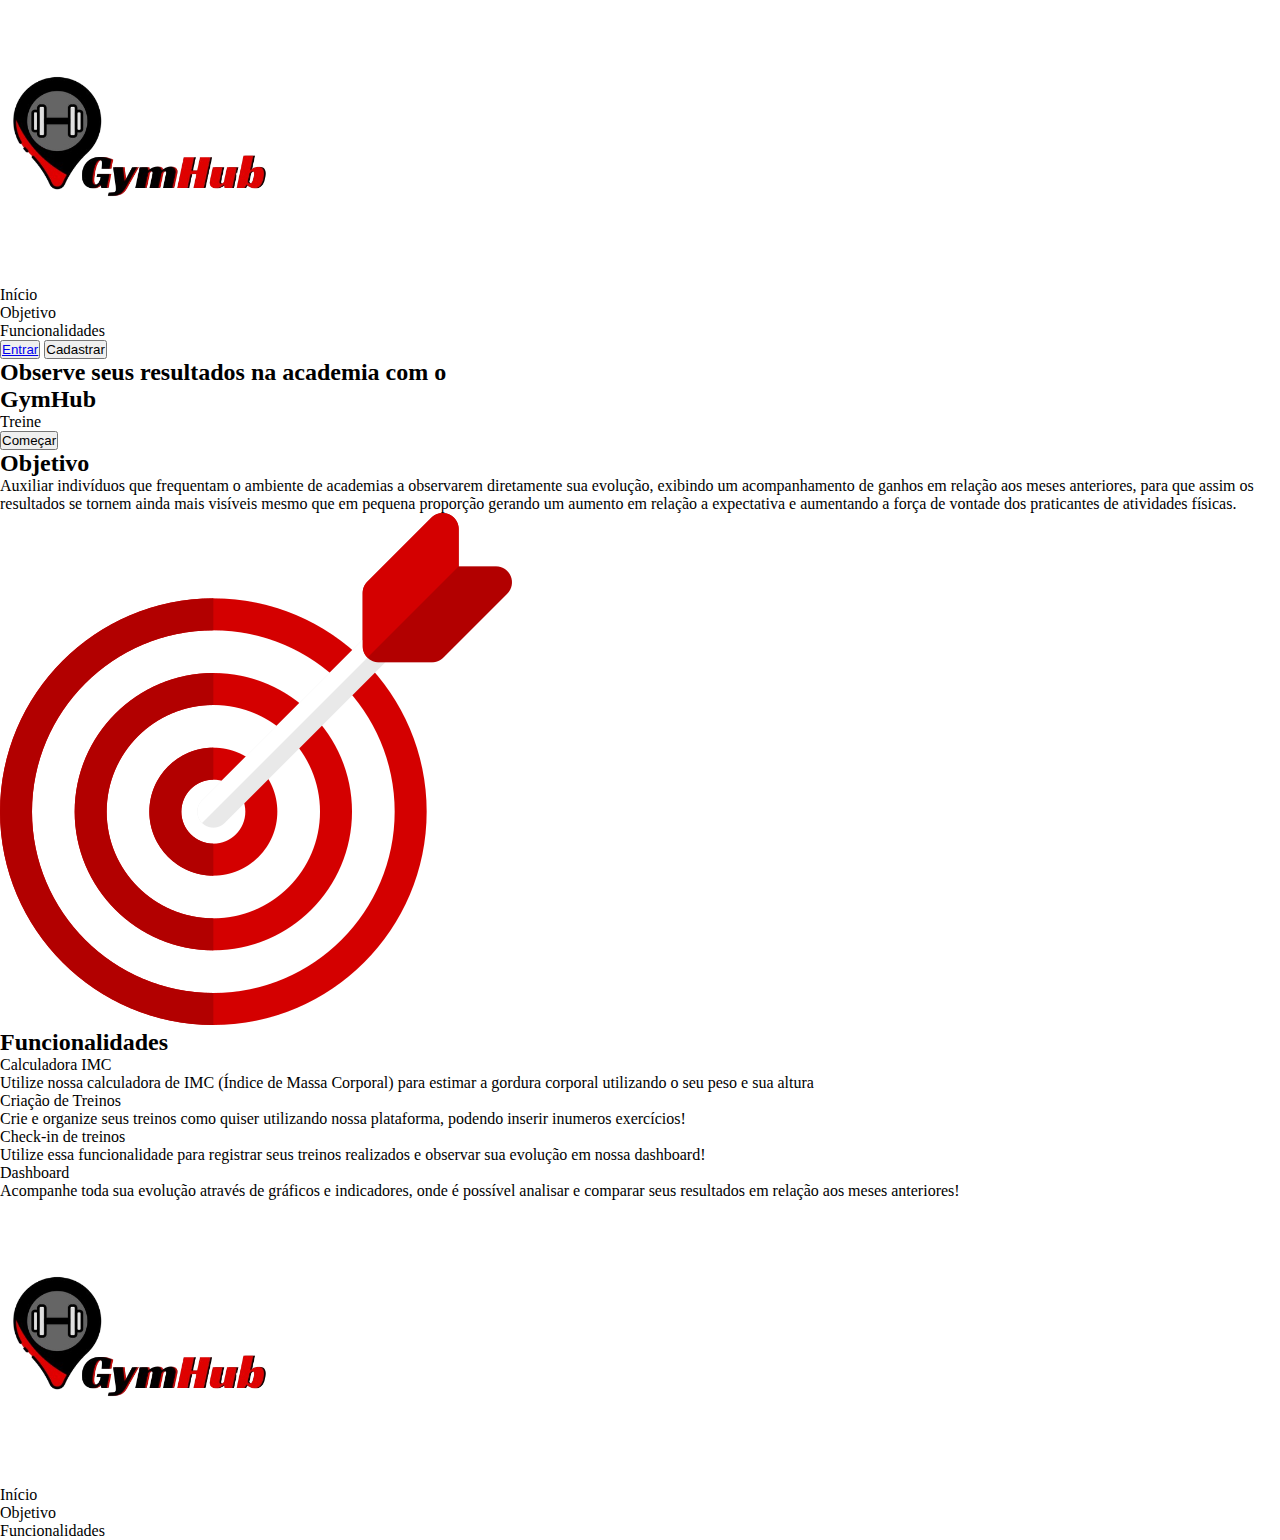
<file: public/index.html>
<!DOCTYPE html>
<html lang="pt-br">

<head>
    <meta charset="UTF-8">
    <meta name="viewport" content="width=device-width, initial-scale=1.0">
    <title>GymHub</title>
    <link rel="shortcut icon" type="image/x-icon" href="./Assets/Logo/LogoIcon.png">

    <link rel="stylesheet" href="./style.css">

    <!-- Font -->

    <link rel="preconnect" href="https://fonts.googleapis.com">
    <link rel="preconnect" href="https://fonts.gstatic.com" crossorigin>
    <link href="https://fonts.googleapis.com/css2?family=Raleway:ital,wght@0,100..900;1,100..900&display=swap"
        rel="stylesheet">
    <link href="https://fonts.googleapis.com/css2?family=Racing+Sans+One&display=swap" rel="stylesheet">
</head>

<body>
    <header>
        <div class="containerHeader">
            <img src="./Assets/Logo/logoPrincipal.png" id="Logo" alt="">
        </div>
        <div class="containerHeader">
            <nav id="navHeader">
                <li class="liHeader"><a class="aHeader" id="aInicioHeader">Início</a></li>
                <li class="liHeader"><a class="aHeader" id="aObjetivoHeader">Objetivo</a></li>
                <li class="liHeader"><a class="aHeader" id="aFuncionalidadesHeader">Funcionalidades</a></li>
            </nav>
        </div>
        <div class="containerHeader">
            <button id="btnEntrar"><a class="aHeaderBtn" id="aEntrar" href="#">Entrar</a></button>
            <a class="aHeaderBtn" id="aCadastrar" href="./Pages/Cadastro/cadastro.html"><button
                    id="btnCadastrar">Cadastrar</button></a>
        </div>
    </header>
    <section id="sectionInicial">
        <div id="conteudoInicial">
            <h2 id="h2Inicial">Observe seus resultados na academia com o<br><span class="redTxt">Gym</span>Hub</h2>
            <div id="containerQuadro">
                <div id="quadro">
                    <span id="txtQuadro"></span>
                </div>
                <a id="aBtnInicial"><button id="btnInicial">Começar</button></a>
            </div>
        </div>
    </section>
    <section id="sectionObjetivo">
        <h2 class="titleH2">Objetivo</h2>
        <div id="conteudoObjetivo">
            <div class="containerObjetivo" id="containerObjetivoLeft">
                <p id="p-objetivo">Auxiliar indivíduos que frequentam o ambiente de academias a observarem diretamente
                    sua evolução, exibindo um acompanhamento de ganhos em relação aos meses anteriores, para que assim
                    os resultados se tornem ainda mais visíveis mesmo que em pequena proporção gerando um aumento em
                    relação a expectativa e aumentando a força de vontade dos praticantes de atividades físicas. </p>
            </div>
            <div class="containerObjetivo" id="containerObjetivoRight">
                <img src="./Assets/iconObjetivo.png" id="iconObjetivo" alt="">
            </div>
        </div>
    </section>

    <section id="sectionFuncionalidades">
        <h2 class="titleH2">Funcionalidades</h2>
        <div class="containerCards">
            <div class="cardFunc">
                <div class="titleContainerSpan">
                    <span class="spanCard">Calculadora IMC</span>
                    <div class="linha"></div>
                </div>
                <div class="containerCardTxt">
                    <p class="p_txtCard">Utilize nossa calculadora de IMC (Índice de Massa Corporal) para estimar a
                        gordura corporal utilizando o seu peso e sua altura</p>
                </div>
            </div>
            <div class="cardFunc">
                <div class="titleContainerSpan">
                    <span class="spanCard">Criação de Treinos</span>
                    <div class="linha"></div>
                </div>
                <div class="containerCardTxt">
                    <p class="p_txtCard">Crie e organize seus treinos como quiser utilizando nossa plataforma, podendo
                        inserir inumeros exercícios!</p>
                </div>
            </div>
            <div class="cardFunc">
                <div class="titleContainerSpan">
                    <span class="spanCard">Check-in de treinos</span>
                    <div class="linha"></div>
                </div>
                <div class="containerCardTxt">
                    <p class="p_txtCard">Utilize essa funcionalidade para registrar seus treinos realizados e observar
                        sua evolução em nossa dashboard!</p>
                </div>
            </div>
            <div class="cardFunc">
                <div class="titleContainerSpan">
                    <span class="spanCard">Dashboard</span>
                    <div class="linha"></div>
                </div>
                <div class="containerCardTxt">
                    <p class="p_txtCard">Acompanhe toda sua evolução através de gráficos e indicadores, onde é
                        possível analisar e comparar seus resultados em relação aos meses anteriores!</p>
                </div>
            </div>
        </div>
    </section>
    <footer>
        <div class="containerFooter">
            <img src="./Assets/Logo/logoPrincipal.png" id="LogoFooter">
        </div>
        <div id="linhaFooter"></div>
        <div class="containerFooter">
            <nav id="navFooter">
                <li class="liFooter"><a class="aFooter" id="aFooterInicio">Início</a></li>
                <li class="liFooter"><a class="aFooter" id="aFooterObjetivo">Objetivo</a></li>
                <li class="liFooter"><a class="aFooter" id="aFooterFuncionalidades">Funcionalidades</a></li>
            </nav>
        </div>
    </footer>
    <script src="./index.js"></script>
</body>

</html>
</file>
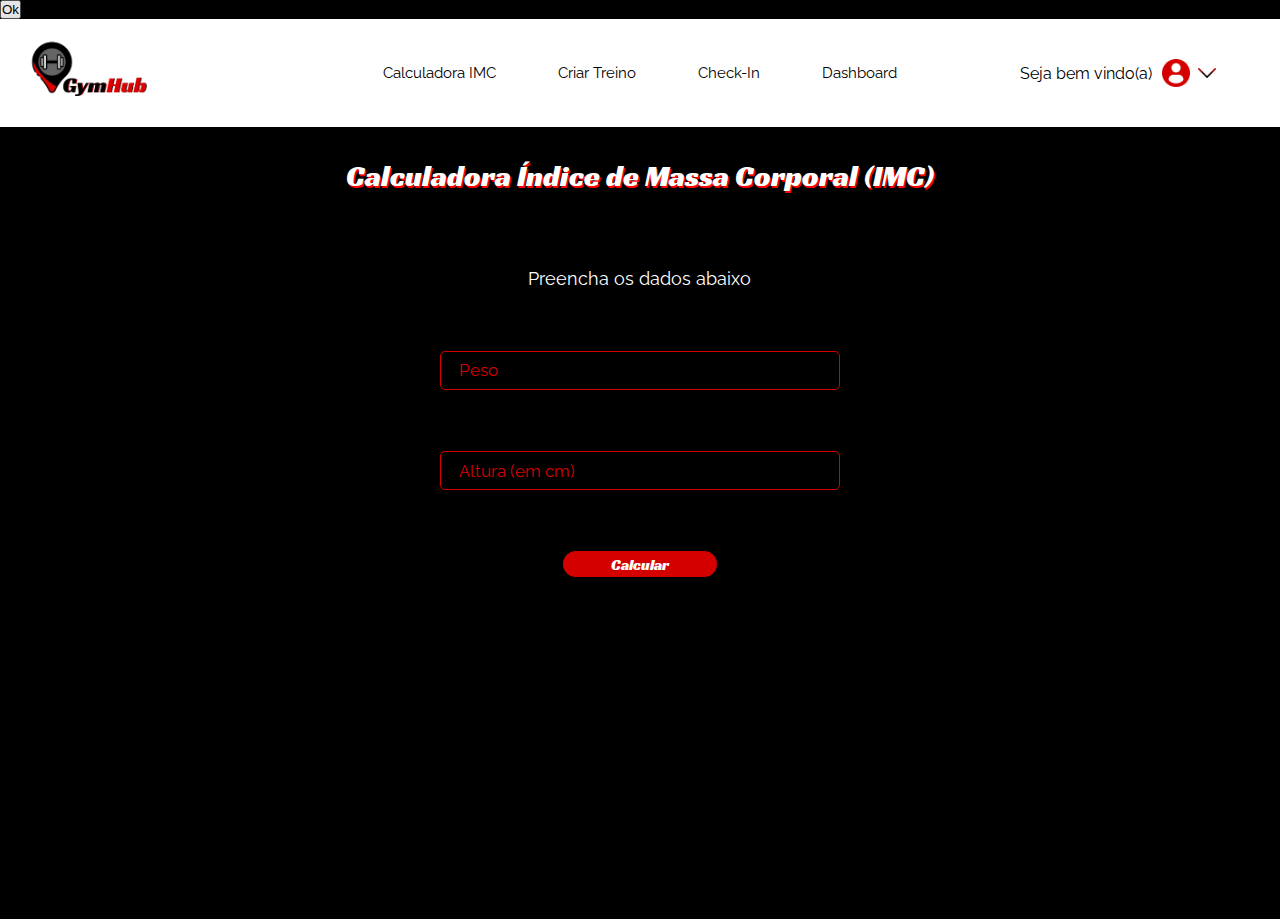
<file: public/Pages/CalcIMC/calcIMC.html>
<!DOCTYPE html>
<html lang="pt-br">

<head>
    <meta charset="UTF-8">
    <meta name="viewport" content="width=device-width, initial-scale=1.0">
    <title>GymHub</title>
    <link rel="shortcut icon" type="image/x-icon" href="../../Assets/Logo/LogoIcon.png">

    <link rel="stylesheet" href="./calcIMC.css">

    <script src="../../JS/sessao.js"></script>
    <!-- Font -->

    <link rel="preconnect" href="https://fonts.googleapis.com">
    <link rel="preconnect" href="https://fonts.gstatic.com" crossorigin>
    <link href="https://fonts.googleapis.com/css2?family=Raleway:ital,wght@0,100..900;1,100..900&display=swap"
        rel="stylesheet">
    <link href="https://fonts.googleapis.com/css2?family=Racing+Sans+One&display=swap" rel="stylesheet">
</head>

<body onload="validarSessao()">
    <div id="containerAlerta">
        <div id="AlertaMsg">
            <span id="mensagem"></span>
            <button id="btnAlerta" onclick="Alerta()">Ok</button>
        </div>
    </div>
    <div id="containerFerramentas">
        <div id="containerSair">
            <button id="btnSair" onclick="limparSessao()">Sair</button>
        </div>
    </div>
    <header>
        <div class="containerHeader">
            <a href="../../index.html"><img src="../../Assets/Logo/logoPrincipal.png" id="Logo" alt=""></a>
        </div>
        <div class="containerHeader">
            <nav id="navHeader">
                <li class="liHeader"><a href="../CalcIMC/calcIMC.html" class="aHeader">Calculadora IMC</a></li>
                <li class="liHeader"><a href="../CriarTreino/criarTreino.html" class="aHeader">Criar Treino</a></li>
                <li class="liHeader"><a href="../CheckIn/checkIn.html" class="aHeader">Check-In</a></li>
                <li class="liHeader"><a href="../Dashboard/dashboard.html" class="aHeader">Dashboard</a></li>
            </nav>
        </div>
        <div class="containerHeader">
            <div id="containerHeaderUsuario">
                <div id="containerUser">
                    Seja bem vindo(a) <b><span id="b_usuario"></span></b>
                </div>
                <img src="../../Assets/userIcon.png" id="userIcon" alt="">
                <img src="../../Assets/setaIconUser.png" id="setaIconUser" alt="">
            </div>
        </div>
    </header>

    <main>
        <div id="containerform">
            <h2 id="titleForm">Calculadora Índice de Massa Corporal (IMC)</h2>
            <div id="form">
                <span id="spanForm">Preencha os dados abaixo</span>
                <div class="containerInput">
                    <input required type="number" class="inputForm" id="peso">
                    <label for="peso">Peso</label>
                </div>
                <div class="containerInput">
                    <input required type="number" class="inputForm" id="altura">
                    <label for="altura">Altura (em cm)</label>
                </div>
                <button id="btnCalcular" onclick="Calcular()">Calcular</button>
            </div>
            <div id="containerResultado">
                <h3 id="h2Resultado"></h3>
                <span id="spanResultado"></span>
            </div>
        </div>
        <script src="./calcIMC.js"></script>
    </main>
</body>

</html>
</file>
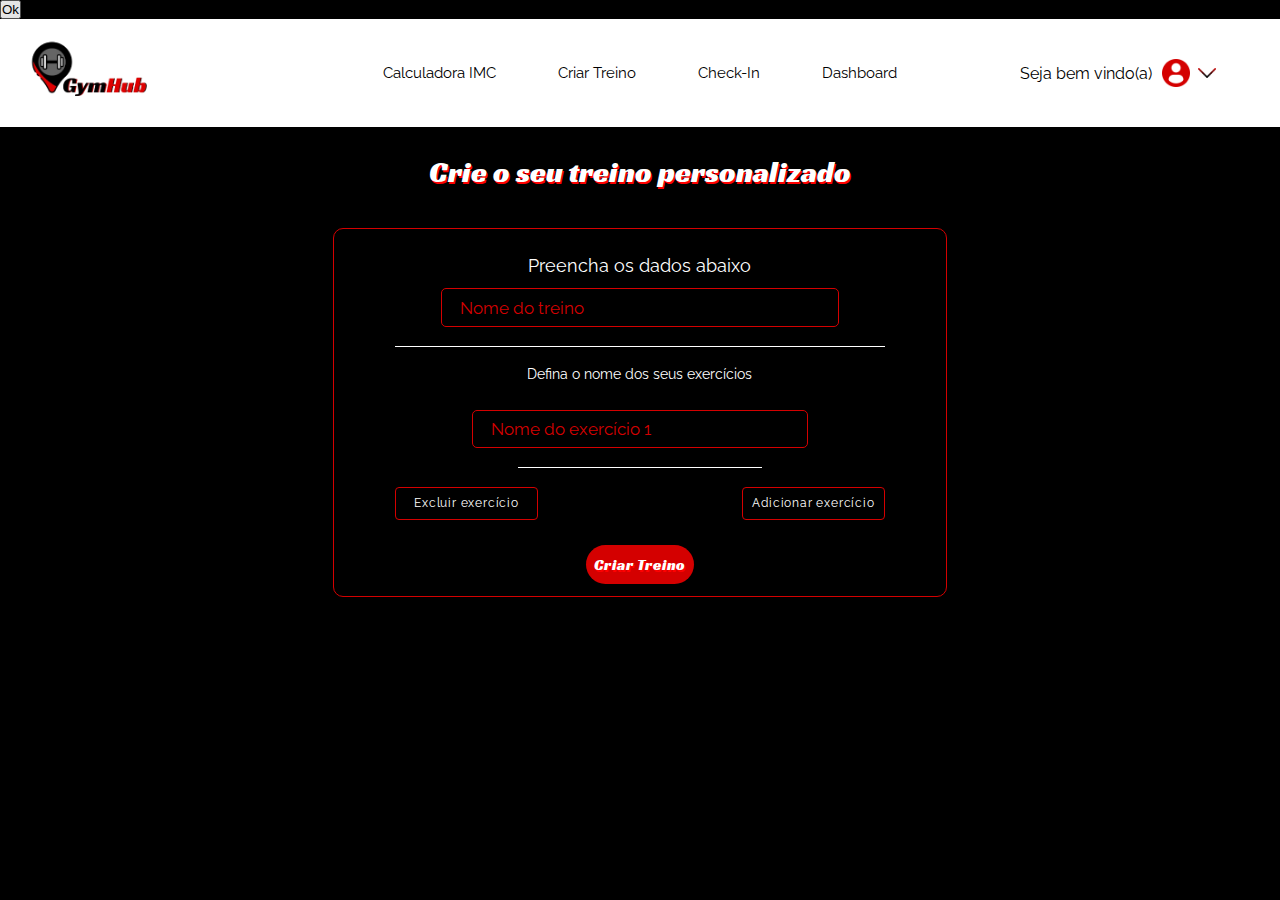
<file: public/Pages/CriarTreino/criarTreino.html>
<!DOCTYPE html>
<html lang="pt-br">

<head>
    <meta charset="UTF-8">
    <meta name="viewport" content="width=device-width, initial-scale=1.0">
    <title>GymHub</title>
    <link rel="shortcut icon" type="image/x-icon" href="../../Assets/Logo/LogoIcon.png">

    <link rel="stylesheet" href="./criarTreino.css">

    <script src="../../JS/sessao.js"></script>
    <!-- Font -->

    <link rel="preconnect" href="https://fonts.googleapis.com">
    <link rel="preconnect" href="https://fonts.gstatic.com" crossorigin>
    <link href="https://fonts.googleapis.com/css2?family=Raleway:ital,wght@0,100..900;1,100..900&display=swap"
        rel="stylesheet">
    <link href="https://fonts.googleapis.com/css2?family=Racing+Sans+One&display=swap" rel="stylesheet">
</head>

<body onload="validarSessao()">
    <div id="containerAlerta">
        <div id="AlertaMsg">
            <span id="mensagem"></span>
            <button id="btnAlerta" onclick="Alerta()">Ok</button>
        </div>
    </div>
    <div id="containerFerramentas">
        <div id="containerSair">
            <button id="btnSair" onclick="limparSessao()">Sair</button>
        </div>
    </div>
    <header>
        <div class="containerHeader">
            <a href="../../index.html"><img src="../../Assets/Logo/logoPrincipal.png" id="Logo" alt=""></a>
        </div>
        <div class="containerHeader">
            <nav id="navHeader">
                <li class="liHeader"><a href="../CalcIMC/calcIMC.html" class="aHeader">Calculadora IMC</a></li>
                <li class="liHeader"><a href="../CriarTreino/criarTreino.html" class="aHeader">Criar Treino</a></li>
                <li class="liHeader"><a href="../CheckIn/checkIn.html" class="aHeader">Check-In</a></li>
                <li class="liHeader"><a href="../Dashboard/dashboard.html" class="aHeader">Dashboard</a></li>
            </nav>
        </div>
        <div class="containerHeader">
            <div id="containerHeaderUsuario">
                <div id="containerUser">
                    Seja bem vindo(a) <b><span id="b_usuario"></span></b>
                </div>
                <img src="../../Assets/userIcon.png" id="userIcon" alt="">
                <img src="../../Assets/setaIconUser.png" id="setaIconUser" alt="">
            </div>
        </div>
    </header>

    <main>
        <h2 id="titleForm">Crie o seu treino personalizado</h2>
        <div id="containerForm">
            <div id="form">
                <span id="spanForm">Preencha os dados abaixo</span>
                <div class="containerInput">
                    <input required type="text" class="inputForm" id="treinoNome">
                    <label for="treinoNome">Nome do treino</label>
                </div>
                <div id="linha"></div>

                <span id="spanExerc">Defina o nome dos seus exercícios</span>
                <div id="containerExercicios">
                    <div class="containerExercicio">
                        <input required type="text" class="inputForm exercicio" id="exercicio1">
                        <label for="exercicio01">Nome do exercício 1</label>
                    </div>
                </div>
                <div id="linha2"></div>
                <div id="containerBtnAdd">
                    <button class="btnExercicio" onclick="ExcluirEx()">Excluir exercício</button>
                    <button class="btnExercicio" onclick="AddEx()">Adicionar exercício</button>

                </div>
                <button id="btnCalcular" onclick="CriarTreino()">Criar Treino</button>
            </div>
        </div>
    </main>

    <script src="./criarTreino.js"></script>
</body>

</html>
</file>
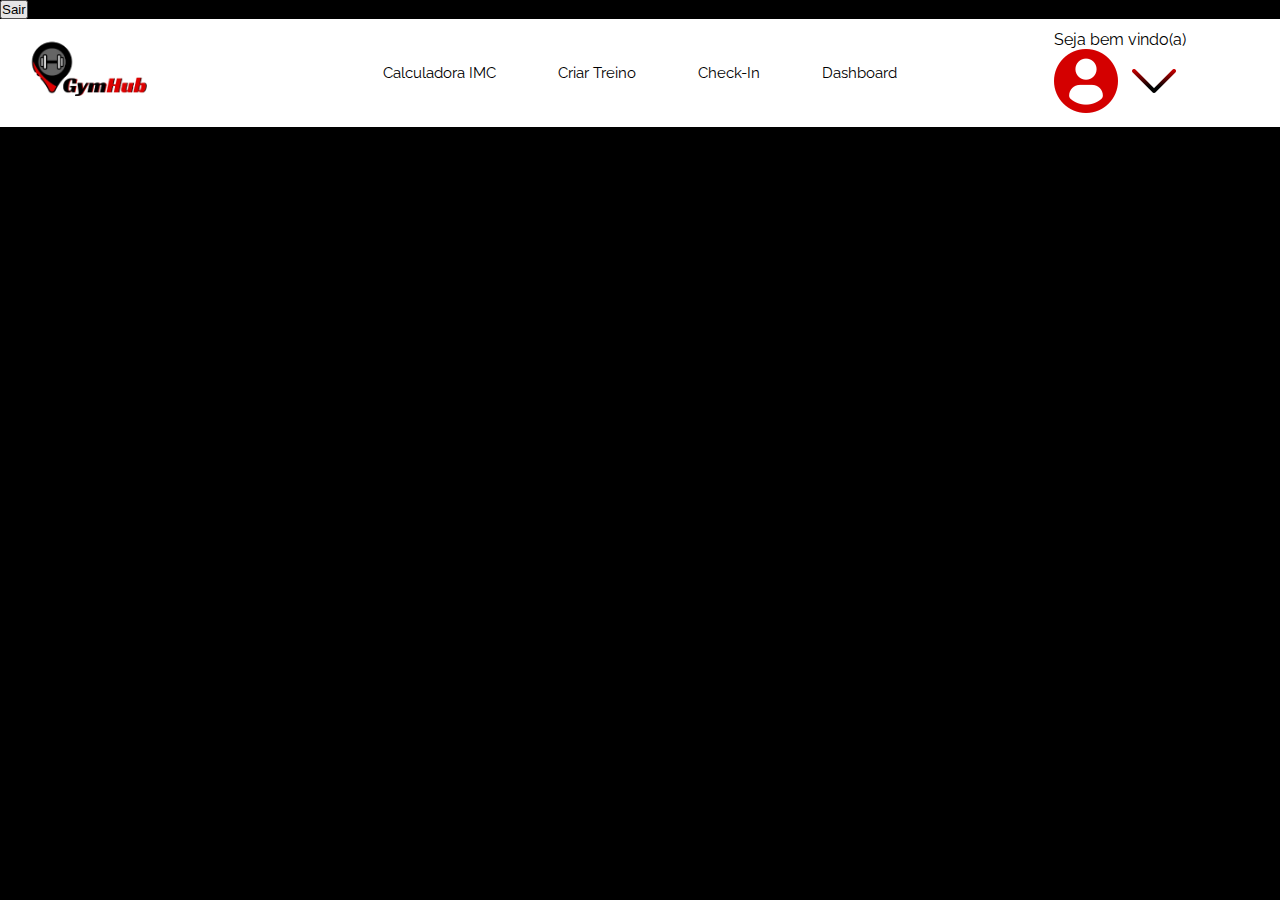
<file: public/Pages/Inicial/inicial.html>
<!DOCTYPE html>
<html lang="pt-br">

<head>
    <meta charset="UTF-8">
    <meta name="viewport" content="width=device-width, initial-scale=1.0">
    <title>GymHub</title>
    <link rel="shortcut icon" type="image/x-icon" href="./Assets/Logo/LogoIcon.png">

    <link rel="stylesheet" href="./inicial.css">

    <script src="../../JS/sessao.js"></script>
 
    <!-- Font -->

    <link rel="preconnect" href="https://fonts.googleapis.com">
    <link rel="preconnect" href="https://fonts.gstatic.com" crossorigin>
    <link href="https://fonts.googleapis.com/css2?family=Raleway:ital,wght@0,100..900;1,100..900&display=swap"
        rel="stylesheet">
    <link href="https://fonts.googleapis.com/css2?family=Racing+Sans+One&display=swap" rel="stylesheet">
</head>
<body onload="validarSessao()">
    <div id="containerFerramentas">
        <div id="containerSair">
            <button id="btnSair" onclick="limparSessao()">Sair</button>
        </div>
    </div>
    <header>
        <div class="containerHeader">
            <a href="../../index.html"><img src="../../Assets/Logo/logoPrincipal.png" id="Logo" alt=""></a>
        </div>
        <div class="containerHeader">
            <nav id="navHeader">
                <li class="liHeader"><a class="aHeader">Calculadora IMC</a></li>
                <li class="liHeader"><a class="aHeader" >Criar Treino</a></li>
                <li class="liHeader"><a class="aHeader" >Check-In</a></li>
                <li class="liHeader"><a class="aHeader" >Dashboard</a></li>
            </nav>
        </div>
        <div class="containerHeader">
            <div id="containerHeaderUsuario">
                <div id="containerUser">
                    Seja bem vindo(a) <b><span id="b_usuario"></span></b>
                </div>
                <img src="../../Assets/userIcon.png" id="userIcon" alt="">
                <img src="../../Assets/setaIconUser.png" id="setaIconUser" alt="">
            </div>
        </div>
    </header>
    <span>login realizado</span>
    <script src="./inicial.js"></script>
</body>
</html>
</file>
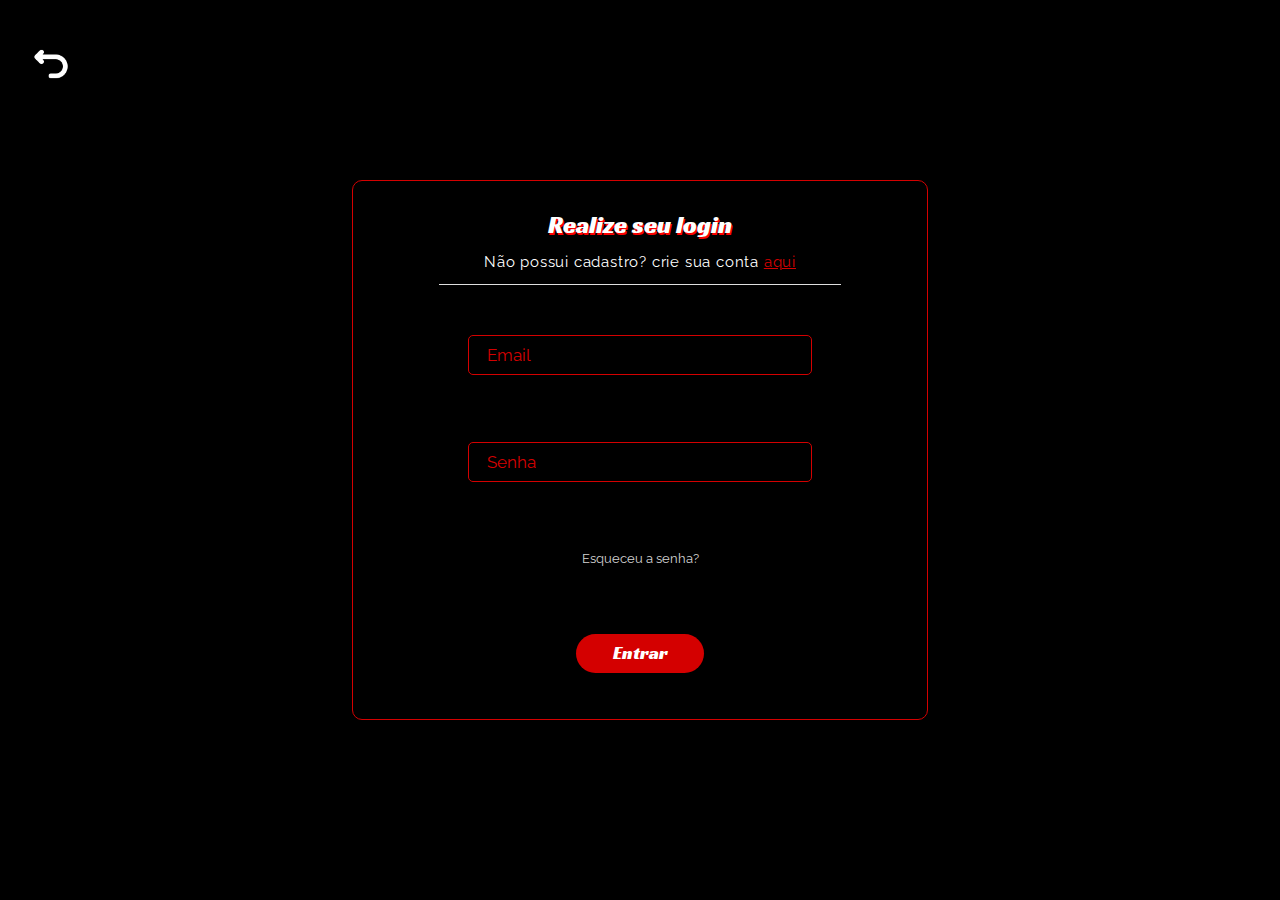
<file: public/Pages/Login/login.html>
<!DOCTYPE html>
<html lang="pt-br">

<head>
    <meta charset="UTF-8">
    <meta name="viewport" content="width=device-width, initial-scale=1.0">
    <title>GymHub</title>
    <link rel="shortcut icon" type="image/x-icon" href="../../Assets/Logo/LogoIcon.png">

    <link rel="stylesheet" href="./login.css">

    <!-- Font -->
    <link rel="preconnect" href="https://fonts.googleapis.com">
    <link rel="preconnect" href="https://fonts.gstatic.com" crossorigin>
    <link href="https://fonts.googleapis.com/css2?family=Raleway:ital,wght@0,100..900;1,100..900&display=swap"
        rel="stylesheet">
    <link href="https://fonts.googleapis.com/css2?family=Racing+Sans+One&display=swap" rel="stylesheet">

</head>

<body>
    <div id="containerAlerta">
        <div id="AlertaMsg">
            <span id="mensagem"></span>
            <button id="btnAlerta" onclick="Alerta()">Ok</button>
        </div>
    </div>
    <div id="containerVoltar">
        <a href="../../index.html"><img src="../../Assets/voltar.png" id="voltarIcon" alt=""></a>
    </div>

    <main>
        <div id="formulario">
            <div id="titlecontainer">
                <h2 id="h2title">Realize seu login</h2>
                <span id="spantitle">Não possui cadastro? crie sua conta <a id="aCadastro"
                        href="../Cadastro/cadastro.html">aqui</a></span>
                <div id="linha"></div>
            </div>
            <div id="containerForm">
                <div class="containerInput">
                    <input required type="text" class="inputForm" maxlength="45" id="email">
                    <label for="email">Email</label>
                </div>
                <div class="containerInput">
                    <input required type="password" class="inputForm" id="senha">
                    <label for="senha">Senha</label>
                </div>
                <div id="containerEscSenha">
                    <a href="#" id="aEscSenha"><span id="spanEscSenha">Esqueceu a senha?</span></a>
                </div>
                <button id="btnLogin" onclick="Entrar()">Entrar</button>
            </div>
        </div>
        </div>
    </main>
    <script>
        var containerAlerta = document.getElementById('containerAlerta')
        var mensagem = document.getElementById('mensagem')

        function Alerta() {
            containerAlerta.style.display = 'none'
        }

        function Entrar() {
            var emailVar = email.value;
            var senhaVar = senha.value;

            if (emailVar == "" || senhaVar == "") {
                containerAlerta.style.display = 'flex'
                mensagem.innerHTML = 'Preencha os campos!'
                return false;
            }

            fetch("/usuarios/autenticar", {
                method: "POST",
                headers: {
                    "Content-Type": "application/json"
                },
                body: JSON.stringify({
                    emailServer: emailVar,
                    senhaServer: senhaVar
                })
            }).then(function (resposta) {
                console.log("ESTOU NO THEN DO entrar()!")

                if (resposta.ok) {
                    console.log(resposta);

                    resposta.json().then(json => {
                        console.log(json);
                        console.log(JSON.stringify(json));
                        sessionStorage.EMAIL_USUARIO = json.email;
                        sessionStorage.NOME_USUARIO = json.nome;
                        sessionStorage.ID_USUARIO = json.id;

                        window.location = "../../Pages/Inicial/inicial.html";


                    });

                } else {
                    containerAlerta.style.display = 'flex'
                    mensagem.innerHTML = 'Login inválido!'
                    email.value = ''
                    senha.value = ''
                    console.log("Houve um erro ao tentar realizar o login!");

                    resposta.text().then(texto => {
                        console.error(texto);

                    });
                }

            }).catch(function (erro) {
                console.log(erro);
            })

            return false;
        }

    </script>
</body>

</html>
</file>
<file: public/style.css>
*{
    margin: 0;
    padding: 0;
    box-sizing: border-box;
}
</file>
<file: public/Pages/CalcIMC/calcIMC.css>
* {
    margin: 0;
    padding: 0;
    box-sizing: border-box;
    scroll-behavior: smooth;
}

body {
    background: #000;
    overflow-x: hidden;
}

header {
    z-index: 999;
    position: relative;
    width: 100%;
    height: 12vh;
    background: #ffffff;
    display: flex;
    align-items: center;
    justify-content: space-between;
    box-shadow: 0px 3px 5px 0px rgba(0, 0, 0, 0.51);
}

.containerHeader {
    width: 25%;
    height: 100%;
    display: flex;
    align-items: center;
}

.containerHeader:nth-child(2) {
    width: 45%;
}

.containerHeader:nth-child(3) {
    display: flex;
    justify-content: space-evenly;
}

#Logo {
    width: 10vw;
    margin-left: 2vw;
}

#navHeader {
    display: flex;
    width: 100%;
    justify-content: space-around;

}

.liHeader {
    list-style: none;
}

.aHeader {
    cursor: pointer;
    font-family: "Raleway", sans-serif;
}

.aHeader,
.aHeaderBtn {
    text-decoration: none;
    font-size: 1.15vw;
    color: #000;
    transition: 0.2s ease;
    font-weight: 400;
}

.aHeader:hover {
    color: #D40000;
}

#containerHeaderUsuario {
    font-family: "Raleway", sans-serif;
    display: flex;
    align-items: center;
    justify-content: space-evenly;
}

#userIcon {
    width: 2.2vw;
    margin-left: 0.8vw;
}

#containerUser {
    white-space: nowrap;
}

#setaIconUser {
    width: 2vw;
    margin-left: 0.3vw;
    cursor: pointer;
}

#containerFerramentas {
    position: absolute;
    background: #fff;
    height: 0%;
    width: 8vw;
    top: 12%;
    right: 1%;
    transition: 0.1s ease;
    overflow: hidden;
    display: flex;
    align-items: center;
    justify-content: center;
    border-bottom-left-radius: 5px;
    border-bottom-right-radius: 5px;
}

#btnSair {
    all: unset;
    cursor: pointer;
    font-family: "Raleway", sans-serif;
    color: #fff;
    background: #D40000;
    width: 5vw;
    text-align: center;
    padding: 0.2vw 0;
    border-radius: 5px;
    font-size: 1vw;
    transition: 0.3 ease;
}

#btnSair:hover {
    background: #bd0000;
    border: 1px solid #000;
}

main {
    display: flex;
    align-items: center;
    justify-content: center;
    height: 88vh;
}

#containerform {
    width: 60%;
    display: flex;
    align-items: center;
    justify-content: space-evenly;
    flex-direction: column;
    height: 100%;
}

#containerResultado {
    height: 30%;
    width: 80%;
    display: flex;
    align-items: center;
    justify-content: space-around;
    flex-direction: column;
}

#spanResultado {
    color: #fff;
    font-family: "Raleway", sans-serif;
    font-size: 1.4vw;
    margin-bottom: 1.5vw;
}

#titleForm {
    text-align: center;
    color: #fff;
    font-size: 2.3vw;
    font-family: "Racing Sans One", sans-serif;
    font-weight: 200;
    text-shadow: red 1px 2px;
}

#form {
    width: 80%;
    height: 50%;
    display: flex;
    align-items: center;
    justify-content: space-around;
    flex-direction: column;
    padding: 1vw 0;
}


.containerInput {
    width: 65%;
    position: relative;
}

label {
    font-family: "Raleway", sans-serif;
    color: #D40000;
    padding: 0 0.2vw;
    position: absolute;
    transform: translateY(-53%);
    top: 53%;
    left: 1em;
    pointer-events: none;
    transition: 0.3s;
    font-size: 1.3vw;
}

.inputForm {
    color: #fff;
    border: 1.5px solid #D40000;
    background: transparent;
    border-radius: 5px;
    width: 100%;
    height: 3vw;
    padding: 0 0.8vw;
    outline: none;
    font-size: 1.2vw;
}

.inputForm:focus~label, .inputForm:valid~label {
    top: -5%;
    background: #000;
    font-family: "Racing Sans One", sans-serif;
    font-weight: 100;
    text-shadow: red 1px 1px;
    font-size: 1.3vw;
    color: #fff;
    letter-spacing: 1px;
}

.inputForm:focus {
    border: 1.5px solid #b2000094;
}

#spanForm {
    color: #fff;
    font-family: "Raleway", sans-serif;
    font-size: 1.4vw;
}

#btnCalcular {
    all: unset;
    font-family: "Racing Sans One", sans-serif;
    font-weight: 100;
    color: #fff;
    cursor: pointer;
    background: #D40000;
    height: 2vw;
    width: 12vw;
    text-align: center;
    border-radius: 30px;
    transition: 0.2s ease;
    font-size: 1.2vw;
}

#btnCalcular:hover {
    background: #b2000094;

}

#btnCalcular:active {
    transform: scale(0.92);

}

#h2Resultado {
    text-align: center;
    color: #fff;
    font-size: 2vw;
    font-family: "Racing Sans One", sans-serif;
    font-weight: 200;
    text-shadow: red 1px 2px;
}
</file>
<file: public/Pages/CriarTreino/criarTreino.css>
* {
    margin: 0;
    padding: 0;
    box-sizing: border-box;
    scroll-behavior: smooth;
}

body {
    background: #000;
}

header {
    z-index: 999;
    position: relative;
    width: 100%;
    height: 12vh;
    background: #ffffff;
    display: flex;
    align-items: center;
    justify-content: space-between;
    box-shadow: 0px 3px 5px 0px rgba(0, 0, 0, 0.51);
}

.containerHeader {
    width: 25%;
    height: 100%;
    display: flex;
    align-items: center;
}

.containerHeader:nth-child(2) {
    width: 45%;
}

.containerHeader:nth-child(3) {
    display: flex;
    justify-content: space-evenly;
}

#Logo {
    width: 10vw;
    margin-left: 2vw;
}

#navHeader {
    display: flex;
    width: 100%;
    justify-content: space-around;

}

.liHeader {
    list-style: none;
}

.aHeader {
    cursor: pointer;
    font-family: "Raleway", sans-serif;
}

.aHeader,
.aHeaderBtn {
    text-decoration: none;
    font-size: 1.15vw;
    color: #000;
    transition: 0.2s ease;
    font-weight: 400;
}

.aHeader:hover {
    color: #D40000;
}

#containerHeaderUsuario {
    font-family: "Raleway", sans-serif;
    display: flex;
    align-items: center;
    justify-content: space-evenly;
}

#userIcon {
    width: 2.2vw;
    margin-left: 0.8vw;
}

#containerUser {
    white-space: nowrap;
}

#setaIconUser {
    width: 2vw;
    margin-left: 0.3vw;
    cursor: pointer;
}

#containerFerramentas {
    position: absolute;
    background: #fff;
    height: 0%;
    width: 8vw;
    top: 12%;
    right: 1%;
    transition: 0.1s ease;
    overflow: hidden;
    display: flex;
    align-items: center;
    justify-content: center;
    border-bottom-left-radius: 5px;
    border-bottom-right-radius: 5px;
}

#btnSair {
    all: unset;
    cursor: pointer;
    font-family: "Raleway", sans-serif;
    color: #fff;
    background: #D40000;
    width: 5vw;
    text-align: center;
    padding: 0.2vw 0;
    border-radius: 5px;
    font-size: 1vw;
    transition: 0.3 ease;
}

#btnSair:hover {
    background: #bd0000;
    border: 1px solid #000;
}




main {
    display: flex;
    align-items: center;
    justify-content: center;
    flex-direction: column;
}


#containerForm {
    margin-top: 3%;
    width: 60%;
    display: flex;
    align-items: center;
    justify-content: space-evenly;
    flex-direction: column;
}

#titleForm {
    text-align: center;
    color: #fff;
    font-size: 2.3vw;
    font-family: "Racing Sans One", sans-serif;
    font-weight: 200;
    text-shadow: red 1px 2px;
    margin-top: 2%;
}

#spanForm,
#spanExerc {
    color: #fff;
    font-family: "Raleway", sans-serif;
    font-size: 1.4vw;
    padding: 1vw 0;
}

#spanExerc {
    font-size: 1.1vw;

}

.containerInput {
    width: 65%;
    position: relative;
}

.containerExercicio {
    width: 55%;
    position: relative;
    margin-top: 1.2vw;
    margin-bottom: 1.5vw;
}

#containerExercicios {
    display: flex;
    align-items: center;
    justify-content: center;
    flex-direction: column;
    width: 100%;
}

.containerInput {
    width: 65%;
    position: relative;
}

label {
    font-family: "Raleway", sans-serif;
    color: #D40000;
    padding: 0 0.2vw;
    position: absolute;
    transform: translateY(-53%);
    top: 53%;
    left: 1em;
    pointer-events: none;
    transition: 0.3s;
    font-size: 1.3vw;
}

.inputForm {
    color: #fff;
    border: 1.5px solid #D40000;
    background: transparent;
    border-radius: 5px;
    width: 100%;
    height: 3vw;
    padding: 0 0.8vw;
    outline: none;
    font-size: 1.2vw;
}

#form {
    width: 80%;
    display: flex;
    align-items: center;
    justify-content: space-around;
    flex-direction: column;
    padding: 1vw 0;
    border: 1px solid #D40000;
    border-radius: 10px;

}

.inputForm:focus~label,
.inputForm:valid~label {
    top: -5%;
    background: #000;
    font-family: "Racing Sans One", sans-serif;
    font-weight: 100;
    text-shadow: red 1px 1px;
    font-size: 1.3vw;
    color: #fff;
    letter-spacing: 1px;
}

.inputForm:focus {
    border: 1.5px solid #b2000094;
}

#linha,
#linha2 {
    height: 0.03vw;
    width: 80%;
    background: #ffffff;
    margin: 1.5vw 0 0.5vw 0;
}

#linha2 {
    width: 40%;
    margin: 0 0 1.5vw 0;
}

.btnExercicio {
    all: unset;

    letter-spacing: 0.8px;
    cursor: pointer;
    font-family: "Raleway", sans-serif;
    text-align: center;
    height: 2.4vw;
    margin-top: 2;
    border-radius: 4px;
    margin-bottom: 2vw;
    color: #fff;
    border: 1px solid #D40000;
    width: 11vw;
    font-size: .9vw;
    transition: 0.2s ease;
}
.btnExercicio:active{
    transform: scale(0.92);
}
.btnExercicio:hover {
    background: #5c000054;
}

#containerBtnAdd {
    width: 80%;
    display: flex;
    justify-content: space-between;
}

#btnCalcular{
    all: unset;

    cursor: pointer;
    letter-spacing: 0.8px;
    font-family: "Racing Sans One", sans-serif;
    font-weight: 200;
    text-shadow: red 1px 2px;
    text-align: center;
    color: #fff;
    width: 8.5vw;
    height: 3vw;
    background: #D40000;
    border-radius: 30px;
    font-size: 1.2vw;
    transition: 0.2s ease;
}

#btnCalcular:hover{
    background: #8d0000;
}
#btnCalcular:active{
    transform: scale(0.92);
}
</file>
<file: public/Pages/Inicial/inicial.css>
* {
    margin: 0;
    padding: 0;
    box-sizing: border-box;
    scroll-behavior: smooth;
}

body {
    background: #000;
}

header {
    z-index: 999;
    width: 100%;
    height: 12vh;
    background: #ffffff;
    display: flex;
    align-items: center;
    justify-content: space-between;
    position: fixed;
}

.containerHeader {
    width: 25%;
    height: 100%;
    display: flex;
    align-items: center;
}

.containerHeader:nth-child(2) {
    width: 45%;
}

.containerHeader:nth-child(3) {
    display: flex;
    justify-content: space-evenly;
    padding: 0 2vw;
}

#Logo {
    width: 10vw;
    margin-left: 2vw;
}

#navHeader {
    display: flex;
    width: 100%;
    justify-content: space-around;

}

.liHeader {
    list-style: none;
}

.aHeader {
    cursor: pointer;
    font-family: "Raleway", sans-serif;
}

.aHeader,
.aHeaderBtn {
    text-decoration: none;
    font-size: 1.15vw;
    color: #000;
    transition: 0.2s ease;
    font-weight: 400;
}

.aHeader:hover {
    color: #D40000;
}

#containerHeaderUsuario{
    font-family: "Raleway", sans-serif;
}
</file>
<file: public/Pages/Login/login.css>
* {
    margin: 0;
    padding: 0;
    box-sizing: border-box;
    scroll-behavior: smooth;
}

body {
    background: #000;
}

#voltarIcon {
    width: 3vw;
    cursor: pointer;
}

#containerVoltar {
    position: absolute;
    top: 5%;
    left: 2.5%;
}

main {
    width: 100%;
    height: 100vh;
    display: flex;
    align-items: center;
    justify-content: center;
}

#formulario {
    width: 45%;
    height: 60%;
    background: #000;
    border: 1px solid #D40000;
    border-radius: 10px;
}

#titlecontainer {
    display: flex;
    align-items: center;
    justify-content: center;
    flex-direction: column;
    height: 20%;
}

#h2title {
    font-family: "Racing Sans One", sans-serif;
    text-shadow: red 1px 2.3px;
    font-weight: 200;
    margin-top: 2vw;
    color: #fff;
    text-align: center;
}

#spantitle {
    padding: 1vw 0;
    font-family: "Raleway", sans-serif;
    text-align: center;
    color: #fff;
    letter-spacing: 0.8px;
    font-size: 1.2vw;
}

#aCadastro {
    color: #D40000;
    transition: 0.3s ease;
}

#aCadastro:hover {
    color: #b10303;
}

#linha {
    background: #dedede;
    width: 70%;
    height: 0.1vw;
}


#containerForm {
    height: 80%;
    display: flex;
    align-items: center;
    justify-content: space-around;
    flex-direction: column;
    padding: 1vw 0;
}

.containerInput {
    width: 60%;
    position: relative;
}

label {
    font-family: "Raleway", sans-serif;
    color: #D40000;
    padding: 0 0.2vw;
    position: absolute;
    transform: translateY(-53%);
    top: 53%;
    left: 1em;
    pointer-events: none;
    transition: 0.3s;
    font-size: 1.3vw;
}

.inputForm {
    color: #fff;
    border: 1.5px solid #D40000;
    background: transparent;
    border-radius: 5px;
    width: 100%;
    height: 3.1vw;
    padding: 0 0.8vw;
    outline: none;
    font-size: 1.2vw;
}

.inputForm:focus~label, .inputForm:valid~label {
    top: -5%;
    background: #000;
    font-family: "Racing Sans One", sans-serif;
    font-weight: 100;
    text-shadow: red 1px 1px;
    font-size: 1.3vw;
    color: #fff;
    letter-spacing: 1px;
}

.inputForm:focus {
    border: 1.5px solid #b2000094;
}


#btnLogin {
    all: unset;
    font-family: "Racing Sans One", sans-serif;
    font-weight: 100;
    color: #fff;
    cursor: pointer;
    background: #D40000;
    height: 3vw;
    width: 10vw;
    text-align: center;
    border-radius: 30px;
    transition: 0.2s ease;
    font-size: 1.4vw;
}

#btnLogin:hover {
    background: #b2000094;

}

#btnLogin:active {
    transform: scale(0.92);

}

#aEscSenha {
    font-family: "Raleway", sans-serif;
    text-decoration: none;
    color: #d3d3d3;
    font-size: 1vw;
    transition: 0.15s ease;
}

#aEscSenha:hover {
    color: #c0c0c0e0;
    text-decoration: underline;
}


#containerAlerta {
    z-index: 999;
    position: absolute;
    width: 100vw;
    height: 100vh;
    background: #000000cb;
    display: none;
    align-items: center;
    justify-content: center;
}

#AlertaMsg {
    background: #000;
    width: 30%;
    height: 30%;
    border: 1px solid #D40000;
    display: flex;
    align-items: center;
    justify-content: space-evenly;
    flex-direction: column;
    border-radius: 8px;
}

#mensagem {
    font-family: "Raleway", sans-serif;
    color: #fff;
    font-size: 1.5vw;
    text-align: center;
}

#btnAlerta {
    all: unset;
    font-family: "Racing Sans One", sans-serif;
    font-weight: 100;
    color: #fff;
    cursor: pointer;
    background: #D40000;
    height: 2.3vw;
    width: 8vw;
    text-align: center;
    border-radius: 30px;
    transition: 0.2s ease;
    font-size: 1.4vw;
}

#btnAlerta:hover {
    background: #b2000094;

}

#btnAlerta:active {
    transform: scale(0.92);

}
</file>
